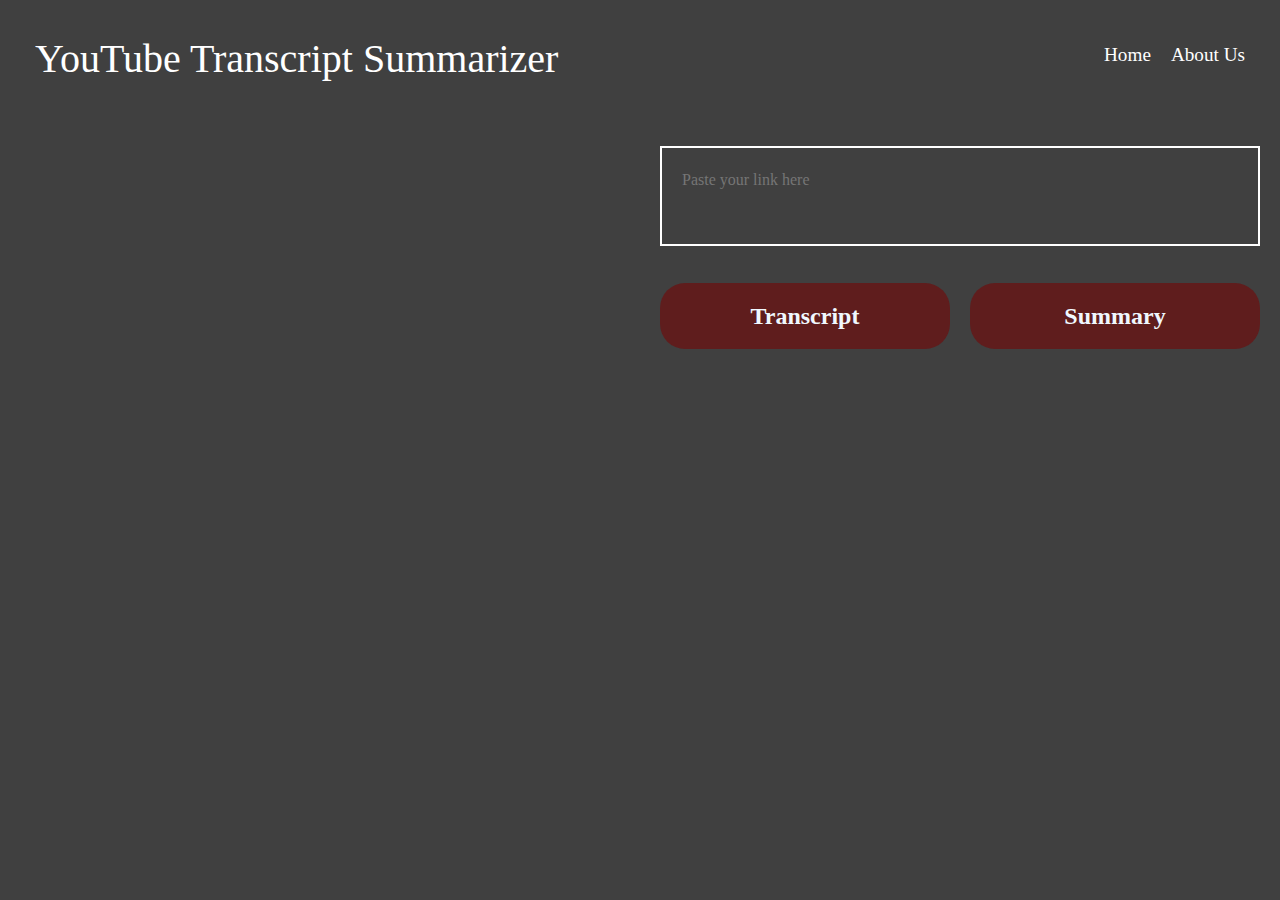
<file: youtube transcript summarizer/templates/index.html>
<!DOCTYPE html>
<html lang="en">
<head>
    <meta charset="UTF-8">
    <meta name="viewport" content="width=device-width, initial-scale=1.0">
    <title>YouTube Transcript Summarizer</title>
    <!-- Bootstrap CSS -->
    <link href="https://stackpath.bootstrapcdn.com/bootstrap/4.5.2/css/bootstrap.min.css" rel="stylesheet">
    <link rel="stylesheet" href="https://pyscript.net/releases/2024.1.1/core.css" />
    <script type="module" src="https://pyscript.net/releases/2024.1.1/core.js"></script>
    <style>
        body, html {
            height: 100%;
            margin: 0;
            font-family: "Times New Roman", Times, serif;
        }

        .page {
            display: flex;
            flex-direction: column;
            justify-content: flex-start;
            align-items: flex-start;
            background-image: linear-gradient(rgba(0, 0, 0, 0.75), rgba(0, 0, 0, 0.75)),
                url(https://th.bing.com/th/id/OIP.GFr3LWU86VoxNEfOrCG_2AHaEc?w=626&h=376&rs=1&pid=ImgDetMain);
            background-size: cover;
            background-position: center;
            height: 100%;
            padding: 20px;
        }

        .menu {
            width: 100%;
            padding: 15px;
            display: flex;
            justify-content: space-between;
            align-items: center;
        }

        .menu h1 {
            color: white;
            font-size: 2.5rem;
        }

        .menu ul {
            list-style: none;
            padding-left: 0;
            display: flex;
            gap: 20px;
        }

        .menu ul li {
            margin: 0;
        }

        .menu ul li a {
            text-decoration: none;
            color: white;
            font-size: 1.2rem;
        }

        .box {
            max-width: 600px;
            width: 100%;
            text-align: left;
            margin-top: 40px; /* Adjust this to move the form closer to the top */
            margin-left: auto; /* Align to the right */
        }

        .form-group {
            position: relative;
            margin-bottom: 30px;
        }

        .form-group label {
            position: absolute;
            top: 10px;
            left: 15px;
            color: #ccc;
            pointer-events: none;
            font-size: 1.2rem;
        }

        .textbox {
            width: 100%;
            padding: 20px;
            background: transparent;
            border: 2px solid white;
            color: white;
            font-size: 1rem;
            height: 100px;
            resize: none;
        }

        .button-group {
            display: flex;
            justify-content: space-between;
            gap: 20px;
        }

        button {
            width: 100%;
            padding: 15px;
            border-radius: 25px;
            font-weight: bolder;
            font-size: 1.5rem;
            background: rgb(95, 29, 29);
            color: aliceblue;
            cursor: pointer;
            border: none;
            flex: 1;
        }

        @media (max-width: 768px) {
            .menu h1 {
                font-size: 2rem;
            }

            .menu ul li a {
                font-size: 1rem;
            }

            button {
                font-size: 1.2rem;
            }
        }

        @media (max-width: 480px) {
            .menu h1 {
                font-size: 1.5rem;
            }

            .menu ul {
                gap: 10px;
            }

            .menu ul li a {
                font-size: 0.9rem;
            }

            .button-group {
                flex-direction: column;
                gap: 10px;
            }

            button {
                font-size: 1rem;
            }

            .box {
                margin-left: 0;
                width: 100%;
            }
        }
    </style>
</head>
<body>
    <div class="page">
        <div class="menu">
            <h1>YouTube Transcript Summarizer</h1>
            <ul>
                <li><a href="http://127.0.0.1:5500/yts.html">Home</a></li>
                <li><a href="http://127.0.0.1:5500/templates/aboutus.html">About Us</a></li>
            </ul>
        </div>
        <div class="box">
            <form action="/" method="post">
                <div class="form-group">
                    <textarea id="link" name="link" class="textbox" placeholder="Paste your link here" required></textarea>
                </div>
                <div class="button-group">
                    <button type="submit" name="button" value="transcript">Transcript</button>
                    <button type="submit" name="button" value="summary">Summary</button>
                </div>
            </form>
        </div>
    </div>

    <!-- Bootstrap JS and dependencies -->
    <script src="https://code.jquery.com/jquery-3.5.1.slim.min.js"></script>
    <script src="https://cdn.jsdelivr.net/npm/@popperjs/core@2.5.2/dist/umd/popper.min.js"></script>
    <script src="https://stackpath.bootstrapcdn.com/bootstrap/4.5.2/js/bootstrap.min.js"></script>
</body>
</html>
</file>
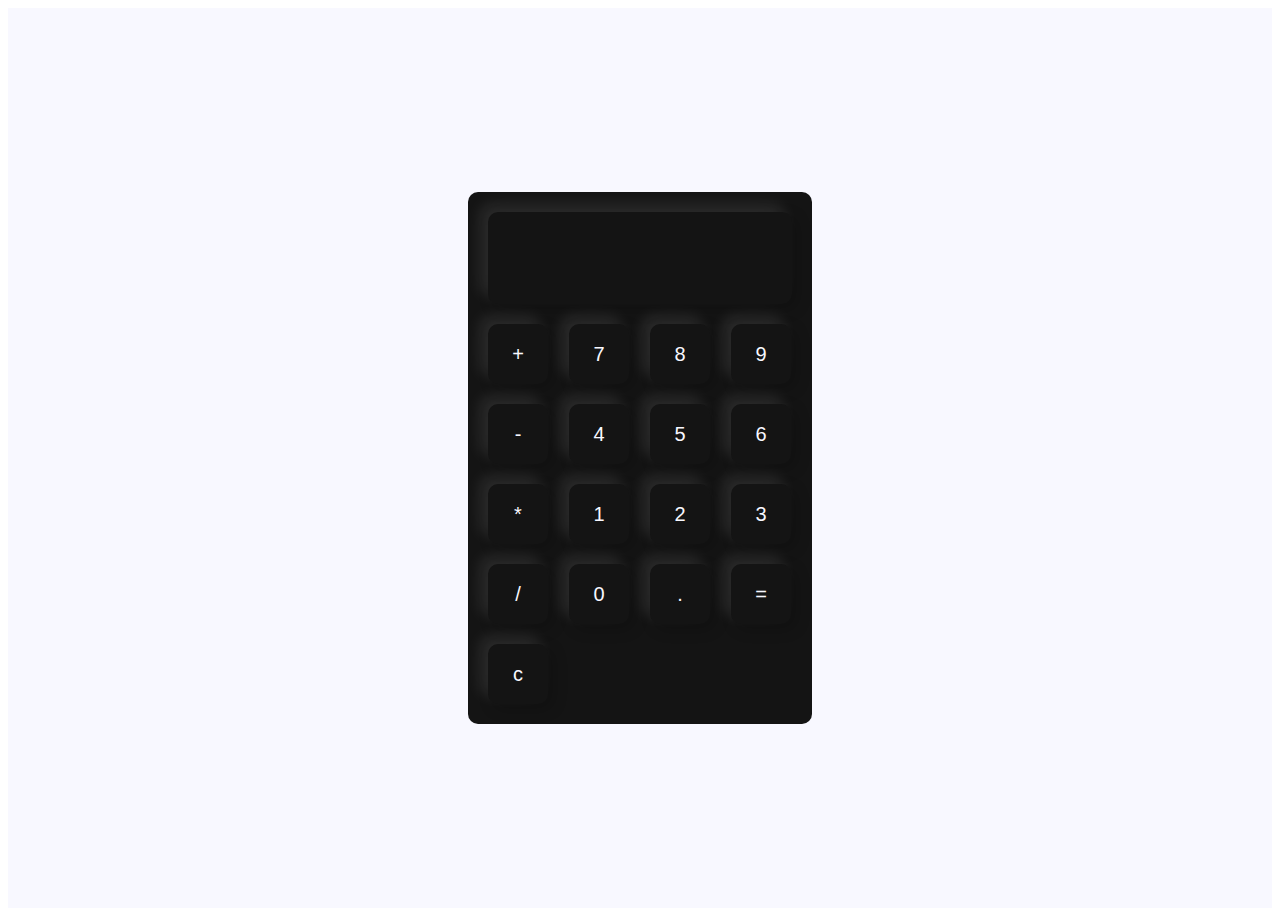
<file: calculator/calculator copy.html>
<!DOCTYPE html>
<html>
    <head>
        <title>Calucalator Using JavaScript</title>
        <link rel="stylesheet" href="calculator.css">
</head>
    <body>
        <div id="container">
            <div id="calculator">
                <input id="display" />
                <div id="keys">
                    <input type="button" value="+" onclick="display('+')"/>
                    <input type="button" value="7" onclick="display('7')"/>
                    <input type="button" value="8" onclick="display('8')"/>
                    <input type="button" value="9" onclick="display('9')"/>
                    <input type="button" value="-" onclick="display('-')"/>
                    <input type="button" value="4" onclick="display('4')"/>
                    <input type="button" value="5" onclick="display('5')"/>
                    <input type="button" value="6" onclick="display('6')"/>
                    <input type="button" value="*" onclick="display('*')"/>
                    <input type="button" value="1" onclick="display('1')"/>
                    <input type="button" value="2" onclick="display('2')"/>
                    <input type="button" value="3" onclick="display('3')"/>
                    <input type="button" value="/" onclick="display('/')"/>
                    <input type="button" value="0" onclick="display('0')"/>
                    <input type="button" value="." onclick="display('.')"/>
                    <input type="button" value="=" onclick="cal()"/>
                    <input type="button" value="c" onclick="cle()"/>
                </div>
            </div>
        </div>
        <script>
            let output=document.getElementById("display");
            function display(input){
                output.value+=input;
            }
            function cal(){
                output.value=eval(output.value);
            }
            function cle(){
                output.value="";
            }
        </script>
    </body>
</html>
</file>
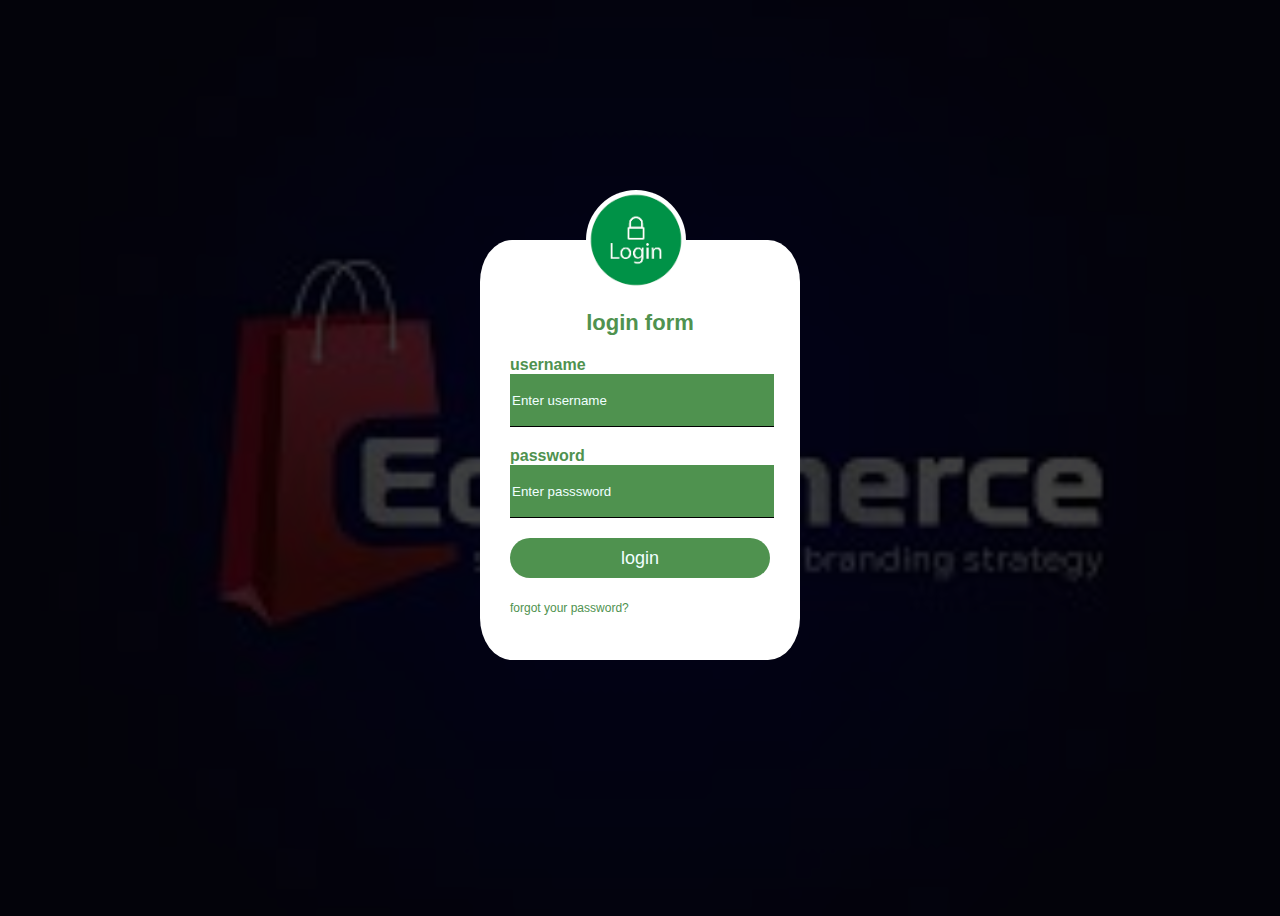
<file: ecart/login.html>
<!DOCTYPE html>
<html lang="en">
<head>
    <meta charset="UTF-8">
    <meta name="viewport" content="width=device-width, initial-scale=1.0">
    <title>login</title>
    <link rel="stylesheet" href="login.css">
</head>
<body>
    <div class="loginbox">
        <img src="loginlogo.jpg" class="logo">
            <h1>login form</h1>
            <form class="login_form">
                    <p>username</p>
                    <input type="text" placeholder="Enter username">
                    <p>password</p>
                    <input type="text" placeholder="Enter passsword">
                    <br>
                    <input type="submit" name="" value="login">
                    <a href="#">forgot your password?</a>
            </form>
    </div>
</body>
</html>
</file>
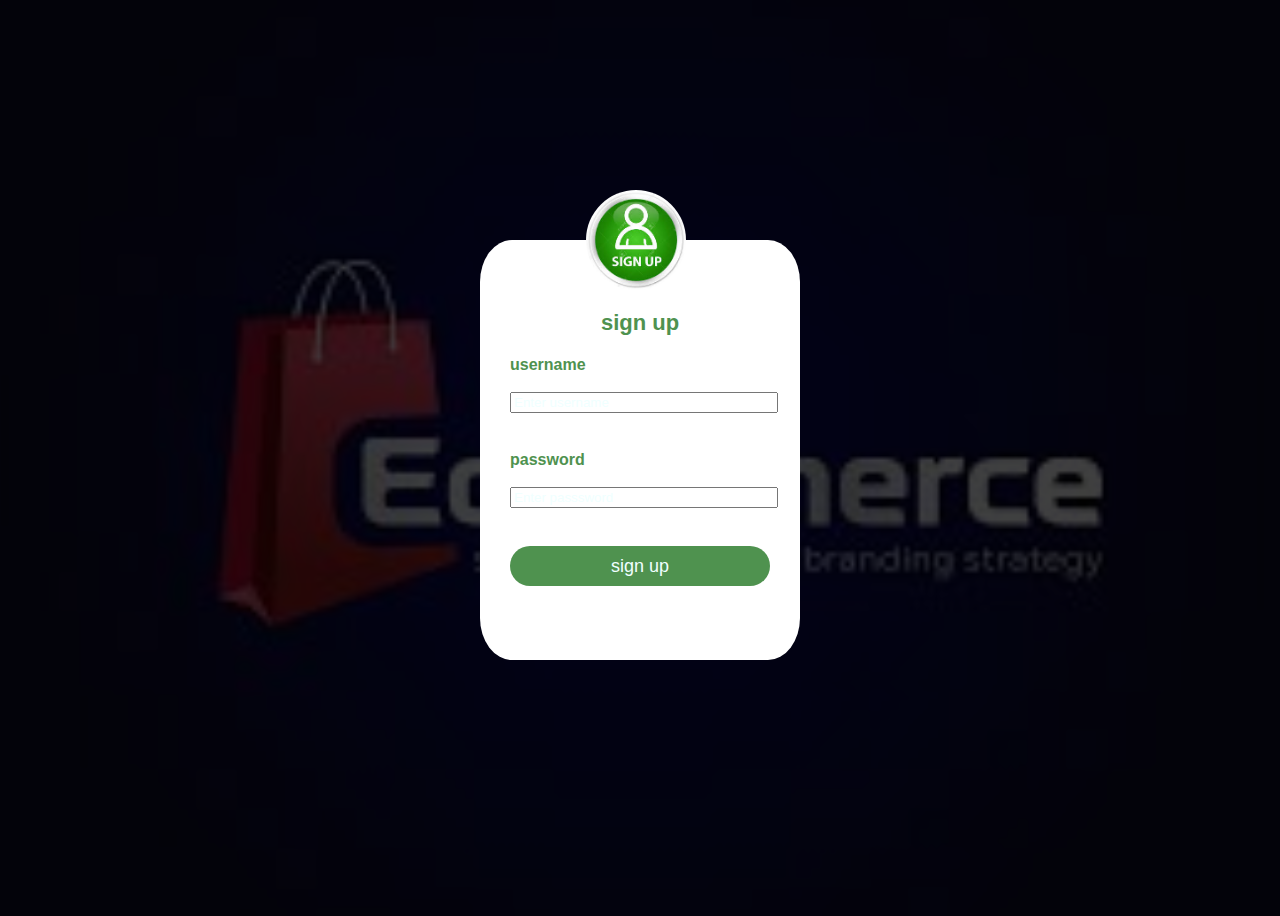
<file: ecart/register.html>
<!DOCTYPE html>
<html lang="en">
<head>
    <meta charset="UTF-8">
    <meta name="viewport" content="width=device-width, initial-scale=1.0">
    <title>sign up</title>
    <link rel="stylesheet" href="login.css">
</head>
<body>
    <div class="loginbox">
        <img src="register.png" class="logo">
            <h1>sign up</h1>
            <form>
                    <p>username</p>
                    <br>
                    <input typr:"text" name"" placeholder="Enter username" >
                    <br>
                    <br>
                    <p>password</p>
                    <br>
                    <input typr:"text" name"" placeholder="Enter passsword">
                    <br>
                    <br>
                    <input type="submit" name="" value="sign up">
            </form>
    </div>
</body>
</html>
</file>
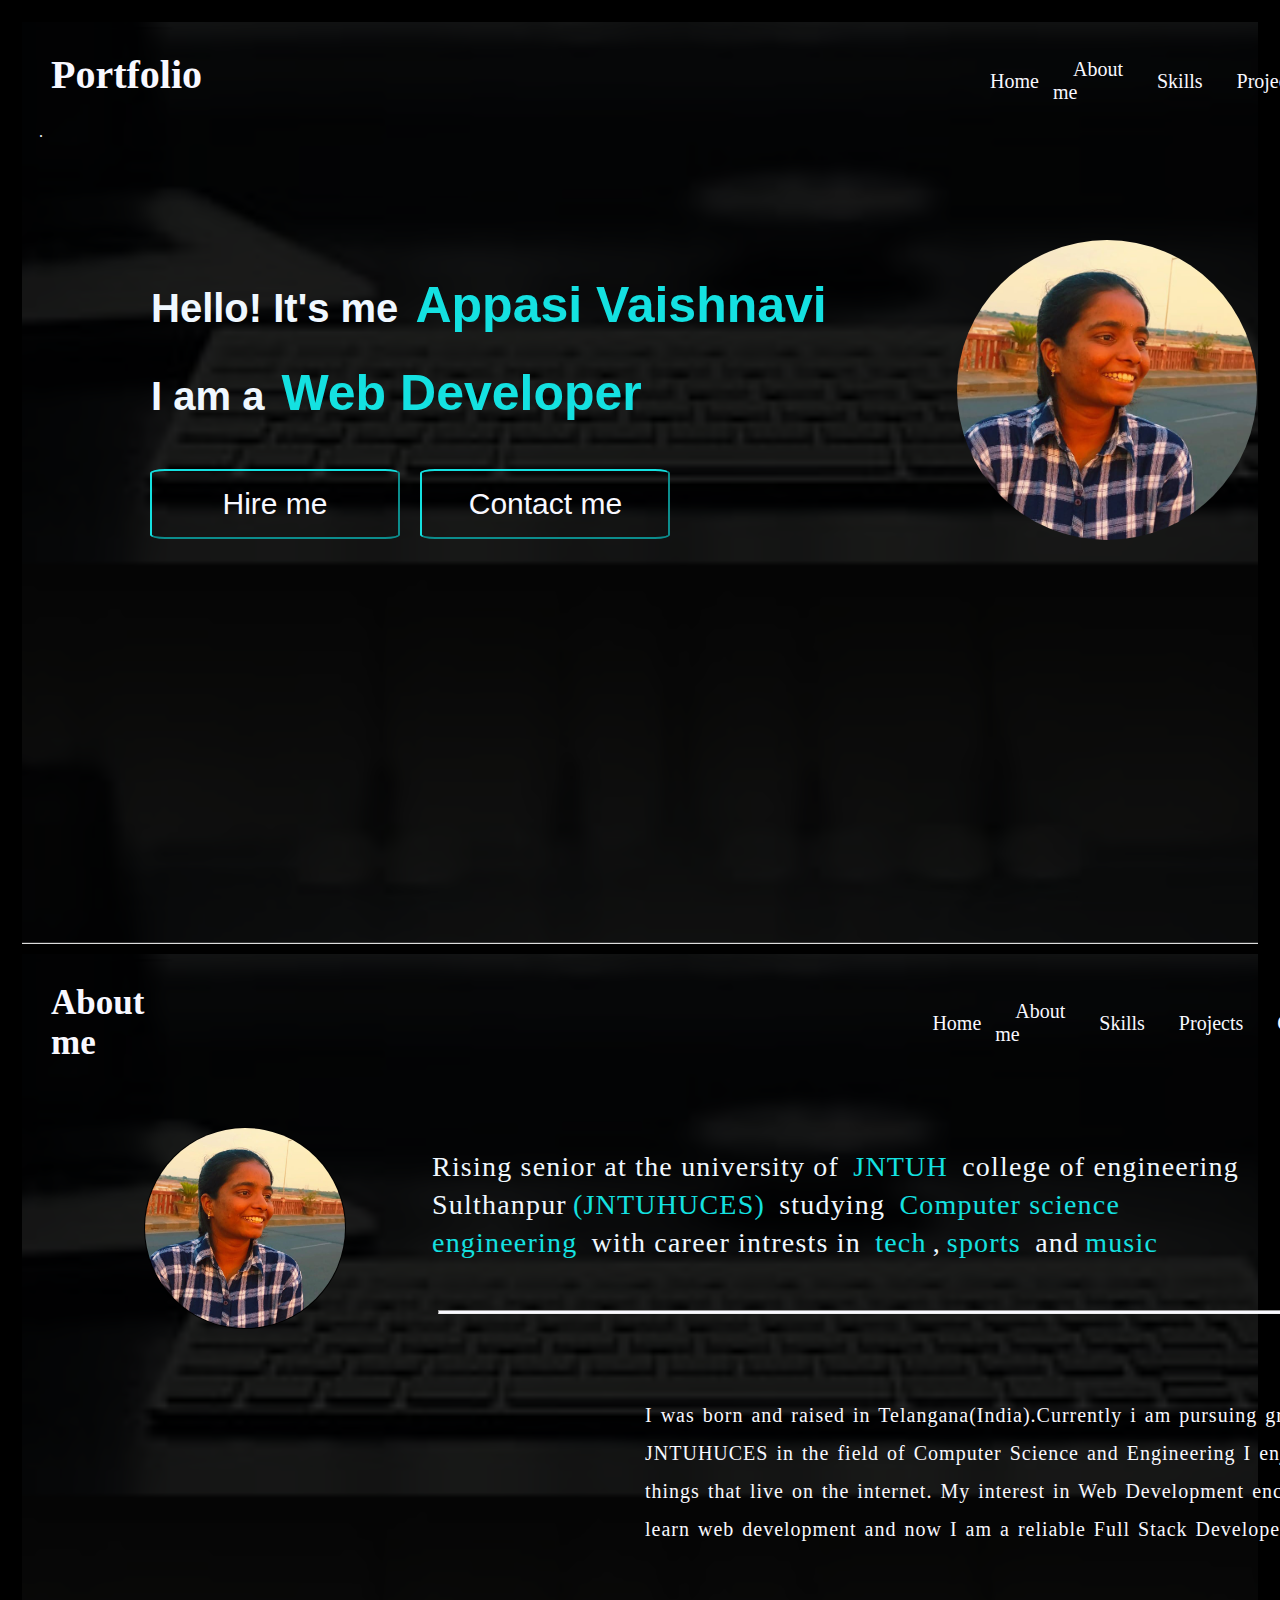
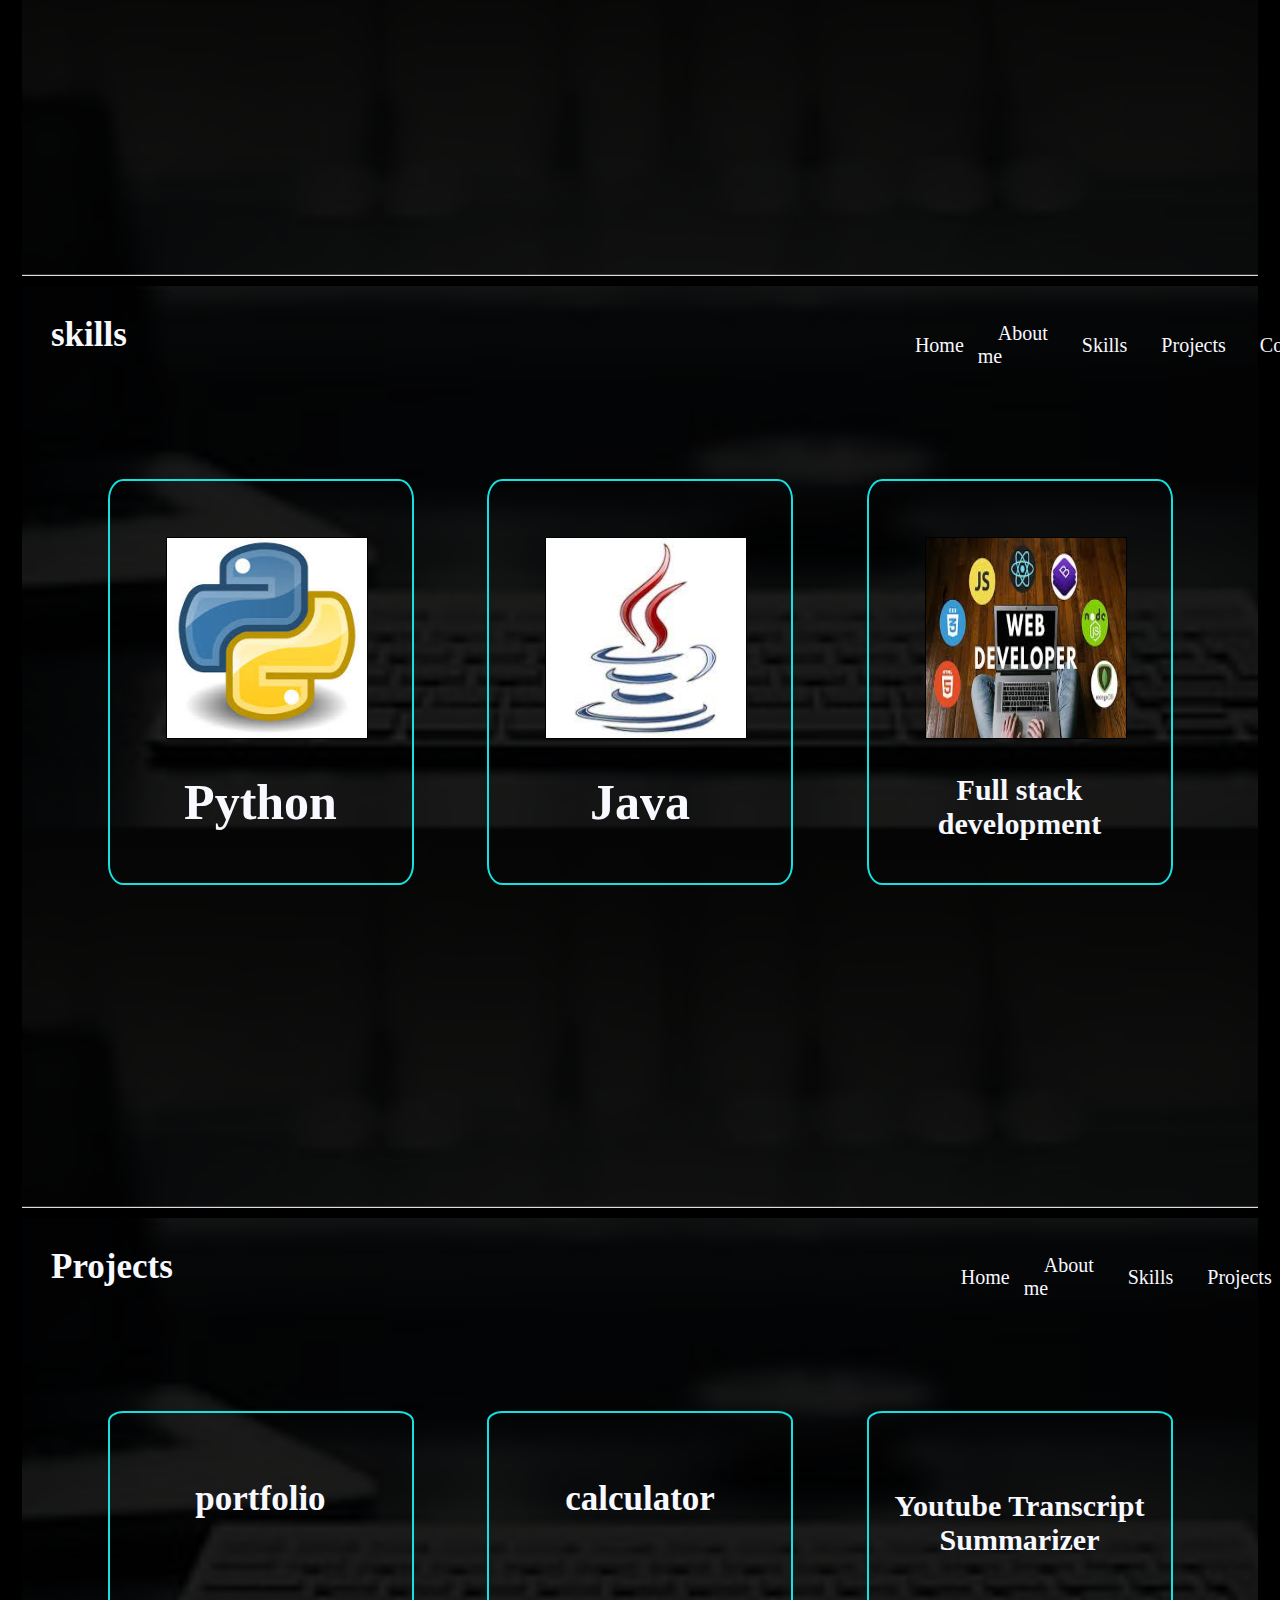
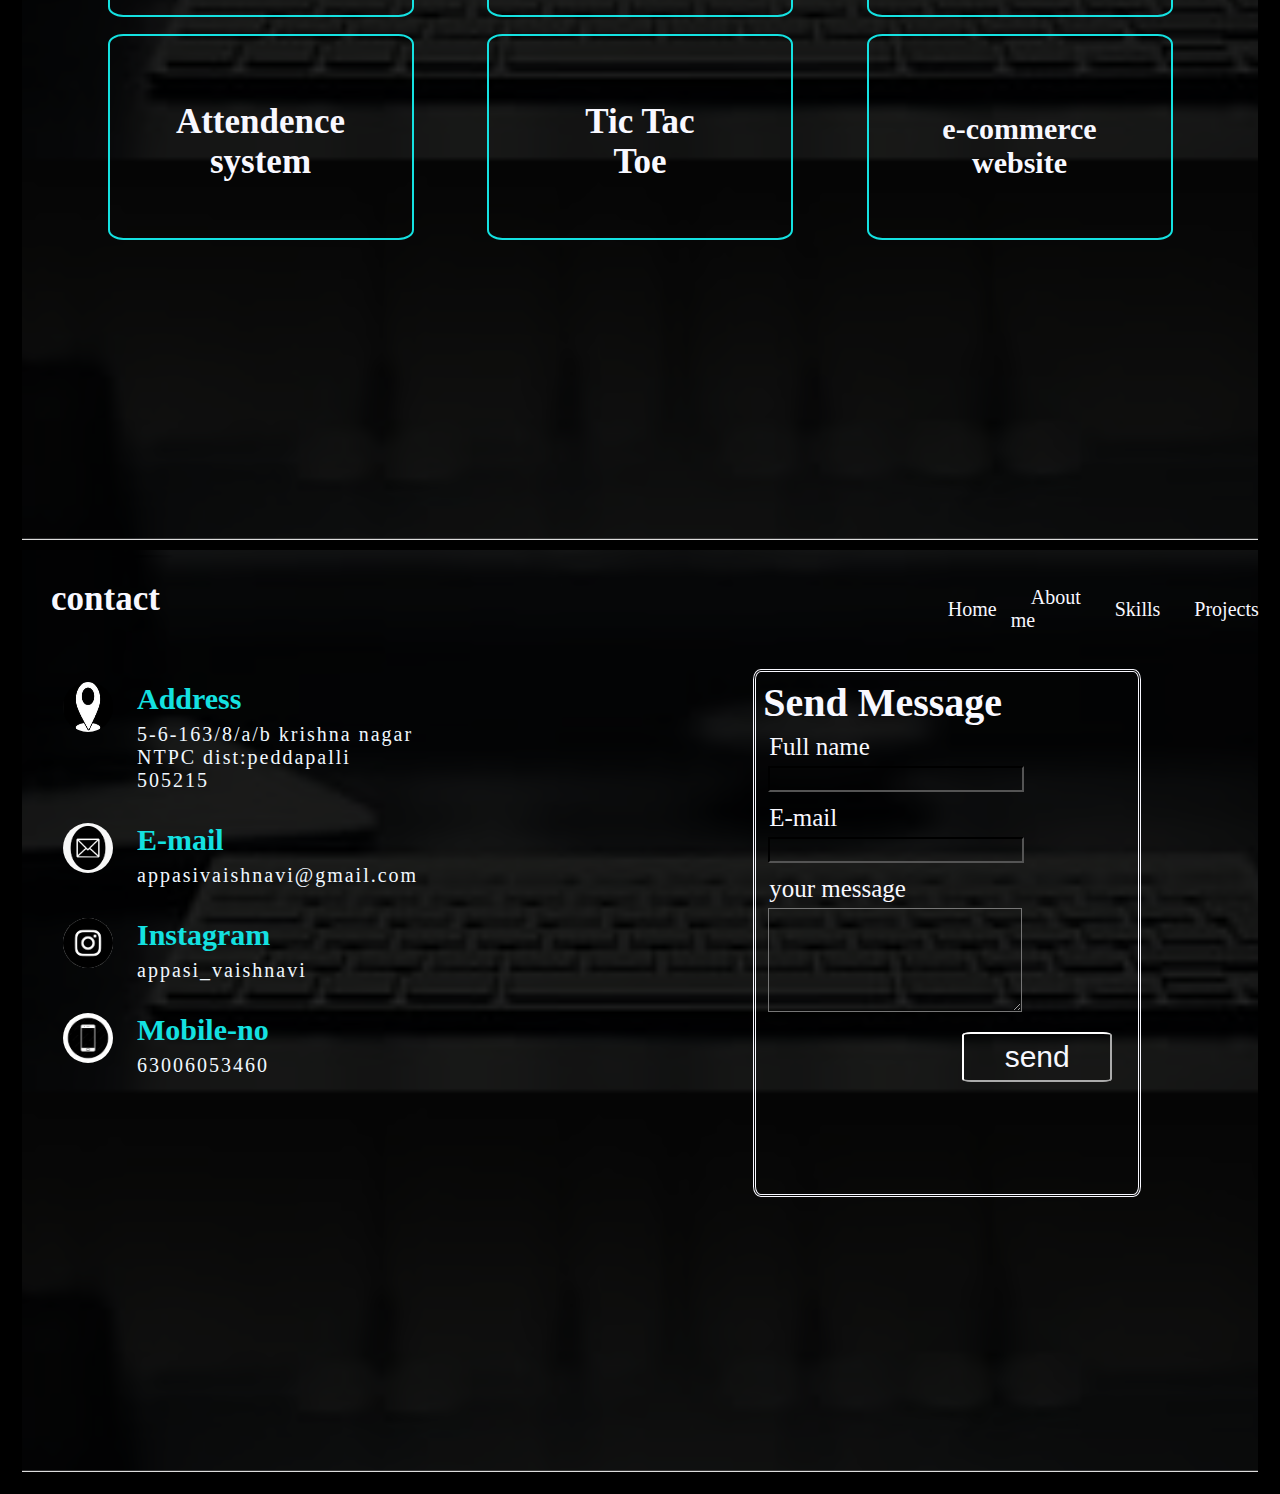
<file: portfolio/portfolio.html>
<!DOCTYPE html>
<html lang="en">
<head>
    <meta charset="UTF-8">
    <meta name="viewport" content="width=device-width, initial-scale=1.0">
    <title>portfolio</title>
    <link rel="stylesheet" href="style.css">
</head>
<body>
    <section class="first">
    <nav>
        <div class="navlist">
                <h1 id="a">Portfolio</h1>
            <ul>
                <li><a href="#a">Home</a></li>
                <li><a href="#b">About me</a></li>
                <li><a href="#c">Skills</a></li>
                <li><a href="#d">Projects</a></li>
                <li><a href="#e">Contact</a></li>
            </div>.
        </div>
    </nav>
    <div class="home">
        <div class="home-details">
            <br>
            <br>
            <h1>Hello! It's me <span class="name">Appasi Vaishnavi</span></h1>
            <br>
            <h1>I am a <span class="name">Web Developer</span></h1>
            <br>
            <br>
            <button type="submit">Hire me</button>
            <a href="#e"><button type= "submit">Contact me</button></a>
        </div>
        <div class="photo">
            <img src="log.jpeg" alt="loading" width="300px" height="300px">
        </div>
    </div>
    </section>
    <section class="second">
        <nav>
            <div class="navlist">
                    <h1 id="b">About me</h1>
                <ul>
                    <li><a href="#a">Home</a></li>
                    <li><a href="#b">About me</a></li>
                    <li><a href="#c">Skills</a></li>
                    <li><a href="#d">Projects</a></li>
                    <li><a href="#e">Contact</a></li>
                </ul>
            </div>
        </nav>
        <div class="main">
            <img src="log.jpeg">
            <p>Rising senior at the university of <span>JNTUH</span> college of engineering Sulthanpur<span>(JNTUHUCES)</span> studying <span>Computer science engineering</span> with career intrests in <span>tech</span>,<span>sports</span> and<span>music</span></p>
        </div>
        <hr>
        <div class="info">
            <p>
                I was born and raised in Telangana(India).Currently i am pursuing graduation at JNTUHUCES in the field of Computer Science and Engineering I enjoy creating things that live on the internet. My interest in Web Development encouraged me to learn web development and now I am a reliable Full Stack Developer
            </p>
        </div>
    </section>
    <section class="third">
        <nav>
            <div class="navlist">
                <h1 id="c">skills</h1>
                <ul>
                    <li><a href="#a">Home</a></li>
                    <li><a href="#b">About me</a></li>
                    <li><a href="#c">Skills</a></li>
                    <li><a href="#d">Projects</a></li>
                    <li><a href="#e">Contact</a></li>
                </ul>
            </div>
        </nav>
        <div class="boxes">
        <div class="box">
            <img src="pythonn.jpg">
            <h1>Python</h1>
        </div>
        <div class="box">
            <img src="java.jpg">
            <h1>Java</h1>
        </div>
        <div class="box">
            <img src="web_dev.jpg">
            <h3>Full stack development</h3>
        </div>
        </div>
    </section>
    <section class="fourth">
        <nav>
            <div class="navlist">
                <h1 id="d">Projects</h1>
                <ul>
                    <li><a href="#a">Home</a></li>
                    <li><a href="#b">About me</a></li>
                    <li><a href="#c">Skills</a></li>
                    <li><a href="#d">Projects</a></li>
                    <li><a href="#e">Contact</a></li>
                </ul>
            </div>
        </nav>
        <div class="boxes">
            <div class="box1">
                <h1>portfolio</h1>
            </div>
            <div class="box1">
                <h1>calculator</h1>
            </div>
            <div class="box1">
                <h3>Youtube Transcript Summarizer</h3>
            </div>
        </div>
        <div class="boxes">
            <div class="box1">
                <h1>Attendence system</h1>
            </div>
            <div class="box1">
                <h1>Tic Tac Toe</h1>
            </div>
            <div class="box1">
                <h3>e-commerce<br>website</h3>
            </div>
            </div>
    </section>
    <section class="fifth">
        <nav>
            <div class="navlist">
                <h1 id="e">contact</h1>
                <ul>
                    <li><a href="#a">Home</a></li>
                    <li><a href="#b">About me</a></li>
                    <li><a href="#c">Skills</a></li>
                    <li><a href="#d">Projects</a></li>
                    <li><a href="#e">Contact</a></li>
                </ul>
            </div>
        </nav>
        <div class="con">
        <div class="all-details">
        <div class="details">
            <div class="icon">
                <img src="m.jpg" alt="loading" width="50px" height="50px">
            </div>
            <div class="text">
                <h1>Address</h1>
                <p>5-6-163/8/a/b krishna nagar<br>NTPC dist:peddapalli<br>505215</p>
            </div>
        </div>
        <div class="details">
            <div class="icon">
                <img src="em.png" alt="loading" width="50px" height="50px">
            </div>
            <div class="text">
                <h1>E-mail</h1>
                <p>appasivaishnavi@gmail.com</p>
            </div>
        </div>
        <div class="details">
            <div class="icon">
                <img src="ig.png" alt="loading" width="50px" height="50px">
            </div>
            <div class="text">
                <h1>Instagram</h1>
                <p>appasi_vaishnavi</p>
            </div>
        </div>
        <div class="details">
            <div class="icon">
                <img src="mb.jpg" alt="loading" width="50px" height="50px">
            </div>
            <div class="text">
                <h1>Mobile-no</h1>
                <p>63006053460</p>
            </div>
        </div>
        </div>
        <div class="msg">
            <form>
                <h1>Send Message</h1>
                <div class="inputbox">
                    <span class="txt">Full name</span>
                    <br>
                    <input type="text"  name="" required="required">
                </div>
                <div class="inputbox">
                    <span class="txt">E-mail</span>
                    <br>
                    <input type="text"  name="" required="required">
                </div>
                <div class="inputbox">
                    <span class="txt"> your message</span>
                    <br>
                    <textarea required="required"></textarea>
                </div>
                <button class="btn">send</button>
            </form>
        </div>
        </div>
    </section>
</body>
</html>
</file>
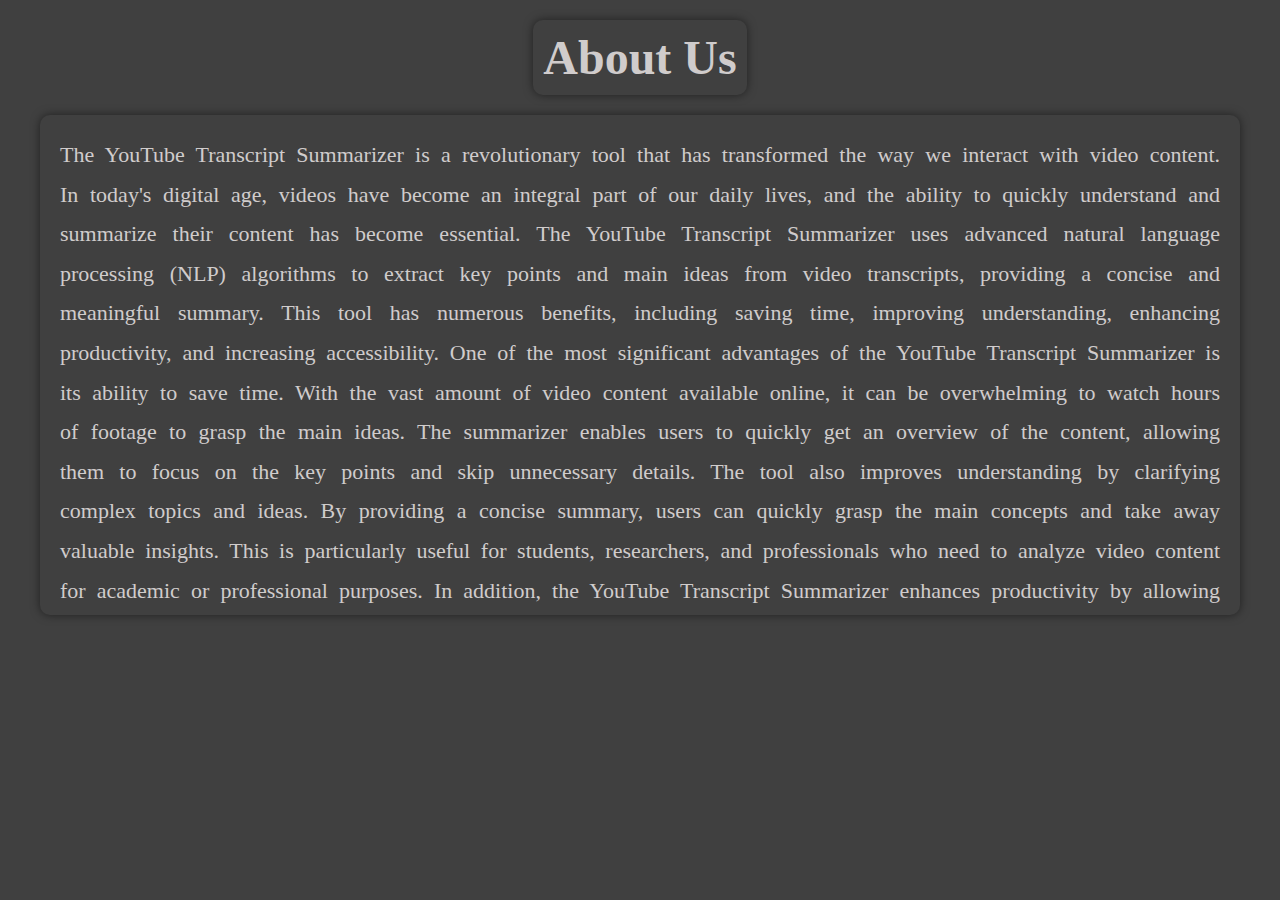
<file: youtube transcript summarizer/templates/aboutus.html>
<!DOCTYPE html>
<html lang="en">
<head>
    <meta charset="UTF-8">
    <meta name="viewport" content="width=device-width, initial-scale=1.0">
    <title>About Us</title>
    <style>
        * {
            margin: 0;
            padding: 0;
            font-family: 'Times New Roman', Times, serif;
            box-sizing: border-box;
        }

        .page {
            width: 100%;
            height: 100vh;
            background-image: linear-gradient(rgba(0,0,0,0.75), rgba(0,0,0,0.75)), url(https://th.bing.com/th/id/OIP.GFr3LWU86VoxNEfOrCG_2AHaEc?w=626&h=376&rs=1&pid=ImgDetMain);
            background-size: cover;
            background-position: center;
            padding: 20px;
            display: flex;
            flex-direction: column;
            align-items: center;
            justify-content: flex-start;
        }

        .page h1 {
            font-size: 3rem;
            color: rgb(208, 204, 204);
            margin-bottom: 20px;
            text-align: center;
            padding: 10px;
            border-radius: 10px;
            box-shadow: 0px 0px 10px rgba(0, 0, 0, 0.5);
        }

        .page p {
            font-size: 1.375rem;
            word-spacing: 0.3125rem;
            line-height: 1.8;
            color: rgb(208, 204, 204);
            text-align: justify;
            max-width: 1200px;
            padding: 20px;
            border-radius: 10px;
            box-shadow: 0px 0px 10px rgba(0, 0, 0, 0.5);
            max-height: 500px;
            overflow-y: auto;
        }

        @media (max-width: 768px) {
            .page h1 {
                font-size: 2.5rem;
            }

            .page p {
                font-size: 1.125rem;
                padding: 15px;
                max-height: 300px;
            }
        }

        @media (max-width: 480px) {
            .page h1 {
                font-size: 2rem;
            }

            .page p {
                font-size: 1rem;
                padding: 10px;
                line-height: 1.6;
                max-height: 250px;
            }
        }
    </style>
</head>
<body>
    <div class="page">
        <h1>About Us</h1>
        <p>The YouTube Transcript Summarizer is a revolutionary tool that has transformed the way we interact with video content. In today's digital age, videos have become an integral part of our daily lives, and the ability to quickly understand and summarize their content has become essential. The YouTube Transcript Summarizer uses advanced natural language processing (NLP) algorithms to extract key points and main ideas from video transcripts, providing a concise and meaningful summary. This tool has numerous benefits, including saving time, improving understanding, enhancing productivity, and increasing accessibility. One of the most significant advantages of the YouTube Transcript Summarizer is its ability to save time. With the vast amount of video content available online, it can be overwhelming to watch hours of footage to grasp the main ideas. The summarizer enables users to quickly get an overview of the content, allowing them to focus on the key points and skip unnecessary details. The tool also improves understanding by clarifying complex topics and ideas. By providing a concise summary, users can quickly grasp the main concepts and take away valuable insights. This is particularly useful for students, researchers, and professionals who need to analyze video content for academic or professional purposes. In addition, the YouTube Transcript Summarizer enhances productivity by allowing users to focus on the key points and main ideas. This enables them to prioritize their time and energy on the most important aspects of the content, rather than wasting hours watching unnecessary footage. Furthermore, the tool increases accessibility for deaf or hard-of-hearing individuals. By providing summarized transcripts, users can access video content that was previously inaccessible, promoting inclusivity and equality. In conclusion, the YouTube Transcript Summarizer is a powerful tool that has transformed the way we interact with video content. Its ability to save time, improve understanding, enhance productivity, and increase accessibility make it an essential tool for anyone who needs to analyze video content. As the digital landscape continues to evolve, the YouTube Transcript Summarizer is poised to play a vital role in shaping the future of video content analysis.</p>
    </div>
</body>
</html>
</file>
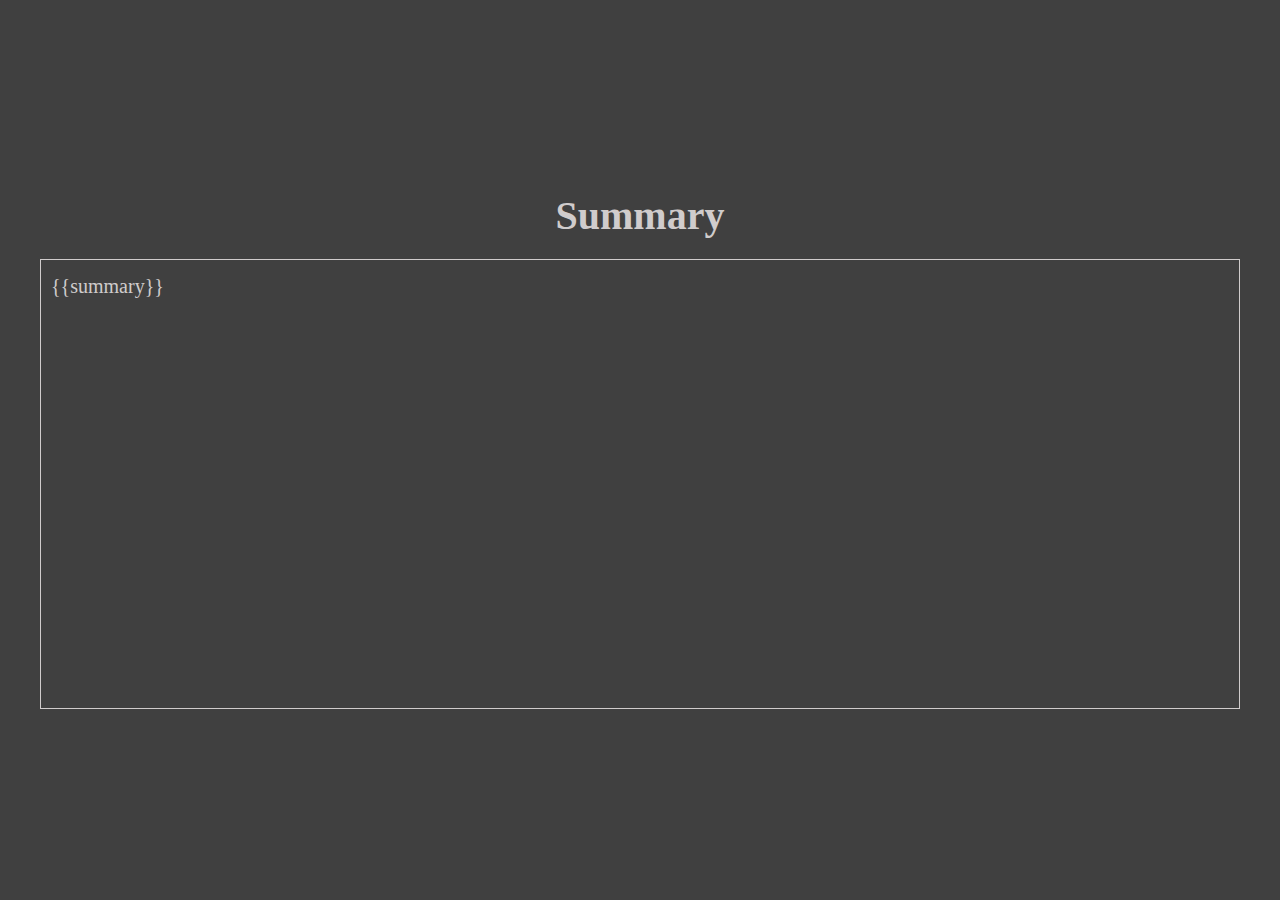
<file: youtube transcript summarizer/templates/summary.html>
<!DOCTYPE html>
<html lang="en">
<head>
    <meta charset="UTF-8">
    <meta name="viewport" content="width=device-width, initial-scale=1.0">
    <title>Summary</title>
    <style>
        * {
            margin: 0;
            padding: 0;
            font-family: 'Times New Roman', Times, serif;
            box-sizing: border-box;
        }

        .page {
            width: 100%;
            height: 100vh;
            background-image: linear-gradient(rgba(0,0,0,0.75), rgba(0,0,0,0.75)), url(https://th.bing.com/th/id/OIP.GFr3LWU86VoxNEfOrCG_2AHaEc?w=626&h=376&rs=1&pid=ImgDetMain);
            background-size: cover;
            background-position: center;
            display: flex;
            flex-direction: column;
            align-items: center;
            justify-content: center;
            padding: 20px;
        }

        h1 {
            color: rgb(208, 204, 204);
            margin-bottom: 20px;
            font-size: 2.5rem;
            text-align: center;
        }

        textarea {
            width: 100%;
            max-width: 1200px;
            height: 50vh;
            font-size: 1.25rem;
            word-spacing: 0.3125rem;
            line-height: 1.6;
            background: none;
            color: rgb(208, 204, 204);
            border: 1px solid rgb(208, 204, 204);
            padding: 10px;
            resize: none;
        }

        @media (max-width: 768px) {
            h1 {
                font-size: 2rem;
            }

            textarea {
                font-size: 1rem;
                height: 45vh;
            }
        }

        @media (max-width: 480px) {
            h1 {
                font-size: 1.5rem;
            }

            textarea {
                font-size: 0.875rem;
                height: 40vh;
            }
        }
    </style>
</head>
<body>
    <div class="page">
        <h1>Summary</h1>
        <textarea readonly>{{summary}}</textarea>
    </div>
</body>
</html>
</file>
<file: calculator/calculator.css>
#container{
    width:100%;
    height:100vh;
    background:ghostwhite;
    display:flex;
    align-items:center;
    justify-content:center;
}
#calculator{
    background-color:#141414;
    border-radius:10px;
    padding:10px;

}
#keys{
    display:grid;
    grid-template-columns:repeat(4,1fr);
}
input{
    border:0;
    outline:0;
    width:60px;
    height:60px;
    border-radius:10px;
    box-shadow:-8px -8px 15px rgba(255,255,255,0.1),5px 5px 15px rgba(0,0,0,0.2);
    background: transparent;
    font-size:20px;
    color:ghostwhite;
    cursor:pointer;
    margin:10px;
}
input:active
{
    color:#141414;
    background-color: ghostwhite;
}
#display{
    background-color:#141414;
    display:flex;
    justify-content:flex-end;
    border:0;
    width:300px;
    height:90px;
    text-align:right;
    font-size:45px;
    color:white;
}
</file>
<file: ecart/login.css>
body
{
    width:100%;
    height:100vh;
    background-image:linear-gradient(rgba(0,0,0,0.75),rgba(0,0,0,0.75)),url(back.jpg);
    background-size: cover;
    background-position: center;
    font-family: sans-serif;
}
.loginbox
{
    width: 320px;
    height: 420px;
    background: #000;
    background-color: white;
    top:50%;
    left:50%;
    border-radius: 10%;
    position: absolute;
    transform: translate(-50%,-50%);
    box-sizing: border-box;
    padding: 70px 30px;
}
.logo
{
    width: 100px;
    height: 100px;
    border-radius: 50%;
    position: absolute;
    top:-50px;
    left:calc(33%);
}
h1
{
    margin: 0;
    padding: 0 0 20px;
    text-align: center;
    font-size: 22px;
    color: rgb(79, 146,79);
}
.loginbox p
{
    margin: 0;
    padding: 0;
    color: rgb(79, 146, 79);
    font-weight: bold;

}
.loginbox input
{
    width: 100%;
    margin-bottom: 20px;
}

.loginbox input[type="text"],input[type="password"]
{
    border:none;
    border-bottom: 1px solid ;
    background:  rgb(79, 146,79);
    outline:none;
    height: 50px;
}
input[type="submit"]
{
    border: none;
    outline: none;
    height: 40px;
    background: rgb(79, 146, 79);
    font-size:18px;
    border-radius: 20px;
    color: azure;
}
::placeholder
{
    color: azure;
}
a{
    text-decoration: none;
    font-size: 12px;
    line-height: 20px;
    color: rgb(79, 146, 79);
}
</file>
<file: portfolio/style.css>
*{
    margin:5px;
    padding:1px;
    background-color: black;
}
body
{
    color: aliceblue;
}
section
{
    margin:10px;
    padding:11px;
    height: 100vh;
    scroll-behavior: smooth;
    scroll-snap-stop: always;
    background-image:url(bg.png);
    background-position: center;
    background-size: cover;
}
nav{
    background: none;
}
.navlist{
    display: flex;
    background: none;
}
ul{
    display: flex;
    text-indent:20px;
    font-size: 20px;
    background: none;
    position: relative;
    padding-left: 750px
}
.navlist h1{
    font-size: 40px;
    color: ghostwhite;
    background: none;
}
ul li{
    position: relative;
    list-style:none;
    display:inline-flex;
    margin: auto;
    background: none;
}
ul li a{
    color: ghostwhite;
    text-decoration:none;
    background: none;
}
ul li a:active
{
    color:rgb(20, 225, 225);
}
.home
{
    position:relative;
    top:75px;
    background: none;
    display:inline-flex;
}
.home-details
{
    position: relative;
    left:100px;
    background: none;
    font-family: sans-serif;
}
.home-details h1
{
    font-size:40px ;
    background: none;
}
button
{
    width: 250px;
    height:70px;
    color:ghostwhite;
    border-radius: 6%;
    border-color: rgb(20, 225, 225);
    font-size: 30px;
    background: none;
}
a{
    background: none;
}
button:active
{
    background: rgb(20, 225, 225);
}
.photo{
    background: none;
}
.photo img
{
    position: relative;
    border-radius: 50%;
    left:200px;
    background: none;
}
.name
{
    color:rgb(20, 225, 225);
    font-size: 50px;
    background: none;
}
.second h1
{
    font-size: 35px;
    color: ghostwhite;
    background: none;
}
.main img
{
    width:200px;
    height: 200px;
    border-radius: 50%;
    position: relative;
    top:40px;
    left:100px;
}
.main
{
    display: flex;
    background: none;
}
.main p{
    width:824px;
    height:200px;
    background: none;
    font-size: 28px;
    letter-spacing: 1.2px;
    line-height: 38px;
    position: relative;
    left:175px;
    top:60px;
}
.main span{
    background: none;
    color: rgb(20, 225, 225);
}
.main p{
    background: none;
}
hr{
    color: ghostwhite;
    width: 1000px;
    height: 0.1px;
    background: ghostwhite;
    position: relative;
    left: 400px;
    top:10px;
}
.info
{
    background: none;
}
.info p{
    background: none;
    width:800px;
    height:300px;
    color: ghostwhite;
    position: relative;
    left:600px;
    top:80px;
    font-size: 20px;
    letter-spacing: 1px;
    line-height: 38px;
    word-spacing: 2px;
}
.third h1
{
    font-size: 35px;
    color: ghostwhite;
    background: none;
}
.boxes
{
    position: relative;
    background: none;
    display: flex;
    top:80px;
    justify-content: space-evenly;
}
.box
{
    height:400px;
    width:300px;
    background: none;
    color: rgb(20, 225, 225);
    border: 5px;
    border-radius: 5%;
    border-style:solid;
    border-width: 2px;
    position:relative;
    align-items: center;
}
.box img{
    width: 200px;
    height: 200px;
    position: relative;
    align-items: center;
    left: 50px;
    top: 50px ;
}
.box h1{
    background: none;
    font-size: 40px;
    padding-top: 120px;
    color: ghostwhite;
    position: relative;
    text-align:center;
    top: -50px;
    font-size: 50px;
}
.box h3{
    background: none;
    font-size: 40px;
    padding-top: 120px;
    color: ghostwhite;
    position: relative;
    text-align:center;
    top: -50px;
    font-size: 30px;
}
.box1
{
    color: rgb(20, 225, 225);
    height:200px;
    width:300px;
    background: none;
    border-color: rgb(20, 225, 225);
    border: 5px;
    border-radius: 5%;
    border-style:solid;
    border-width: 2px;
    position:relative;
    text-align: center;
}
.box1 h1{
    justify-content: center;
    align-items: center;
    background: none;
    font-size: 40px;
    text-align: center;
    padding: 60px;
}
.box1 h3{
    background: none;
    font-size: 40px;
    padding-top: 120px;
    color: ghostwhite;
    position: relative;
    text-align:center;
    top: -50px;
    font-size: 30px;
}

.fourth h1
{
    font-size: 35px;
    color: ghostwhite;
}
.fifth h1
{
    font-size: 35px;
    color: ghostwhite;
}
.con{
    display: flex;
}
.details
{
    display:flex;
    background: none;
}
.all-details
{
    background: none;
}
.icon
{
    background: none;
}
.icon img
{
    border-radius: 50%;
    background: none;
}
.con{
    display: flex;
    background: none;
}
.text
{
    background:none;
}
.text p{
    font-size: 20px;
    letter-spacing: 2px;
    background: none;
}
.text h1{
    color: rgb(20, 225, 225);
    background: none;
    font-size: 30px;
}
.msg{
    background: none;
}

.msg form
{
    border-style: double;
    border-color:ghostwhite;
    position:relative;
    left:300px;
    height: 520px;
    width: 380px;
    border-radius: 2%;
    background: none;
}
.msg h1{
    font-size: 40px;
    background:transparent;
    color: ghostwhite;
    background: none;
}
.inputbox
{
    background: none;
}
.inputbox input
{
    background: transparent;
    border-color: black;
    height: 20px;
    width: 250px;
    color: ghostwhite;
    background: none;
}
.txt
{
    background: transparent;
    color: ghostwhite;
    font-size: 25px;
    background: none;
}
.inputbox textarea
{
    height:100px;
    width:250px;
    color: ghostwhite;
    background: none;
}
.btn
{
    width: 150px;
    height:50px;
    border-color: white;
    color: ghostwhite;
    position: relative;
    left: 200px;
    background: none;
}
</file>
